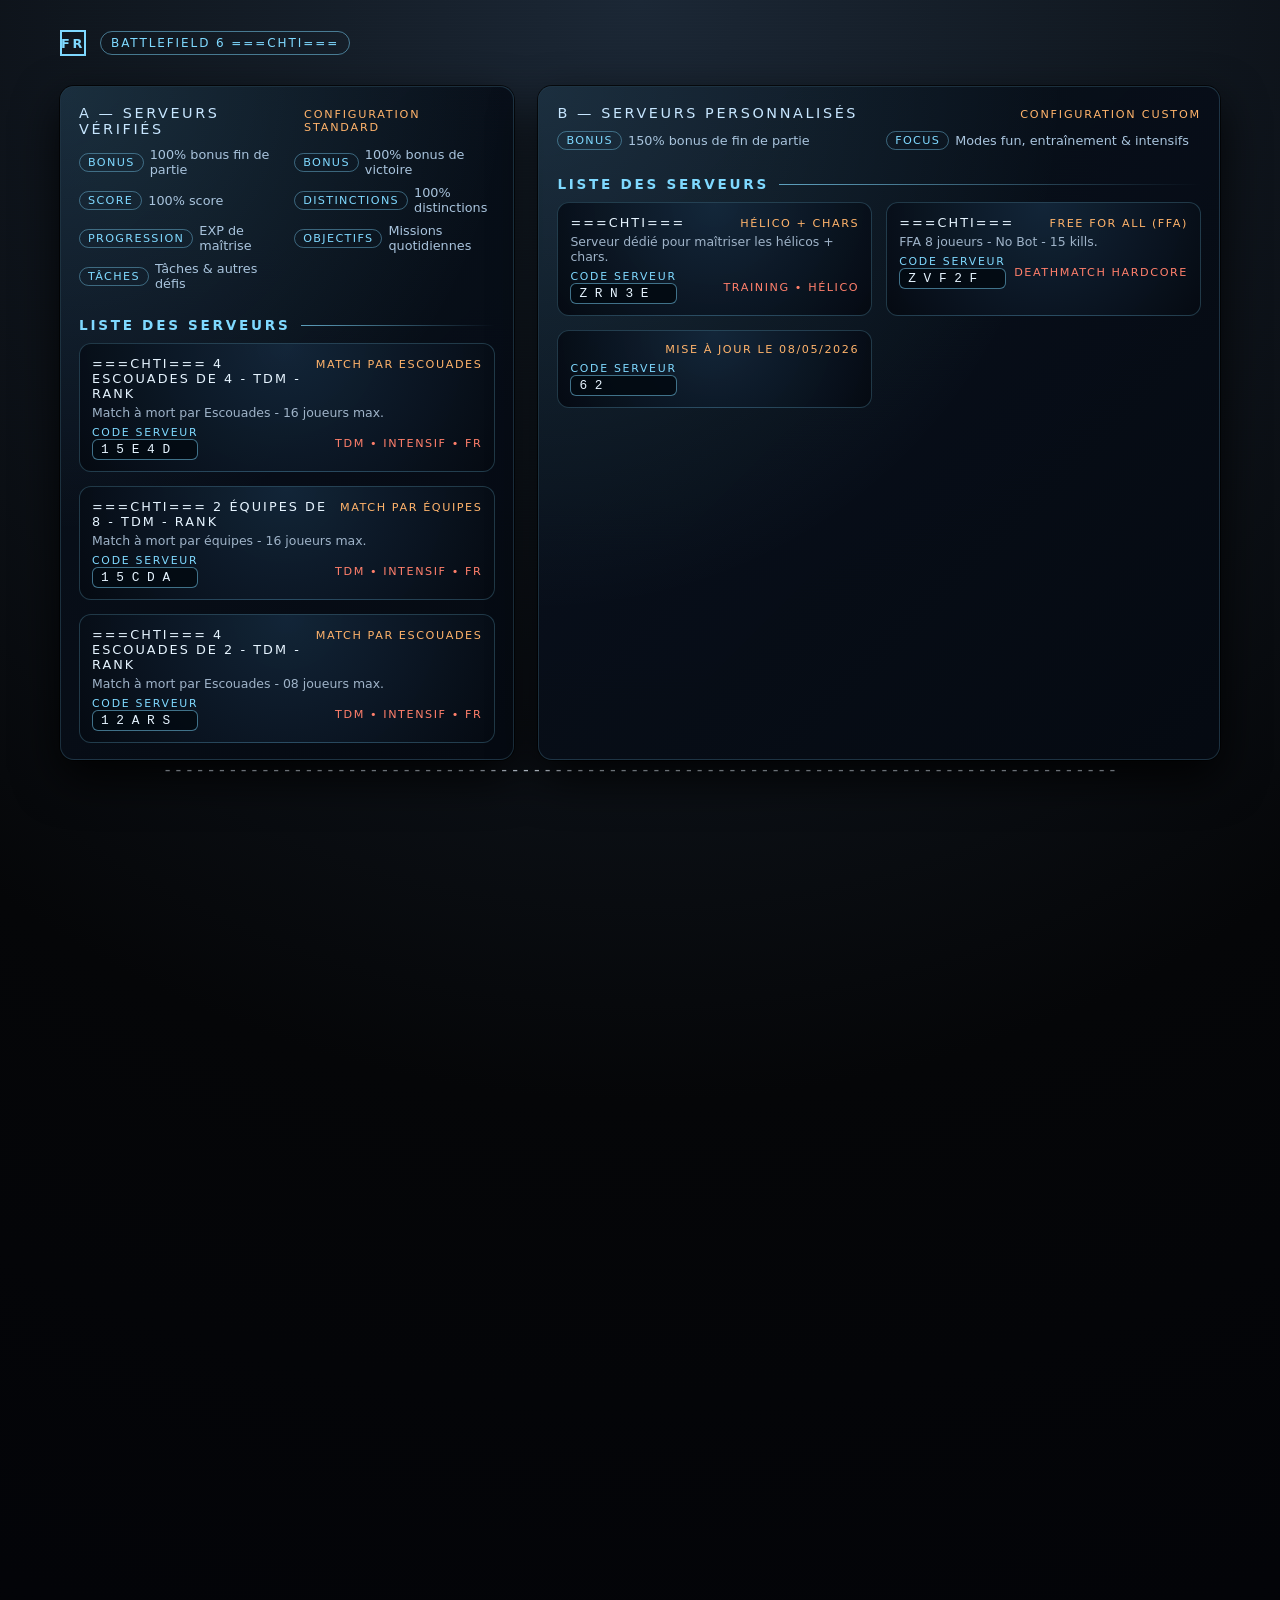
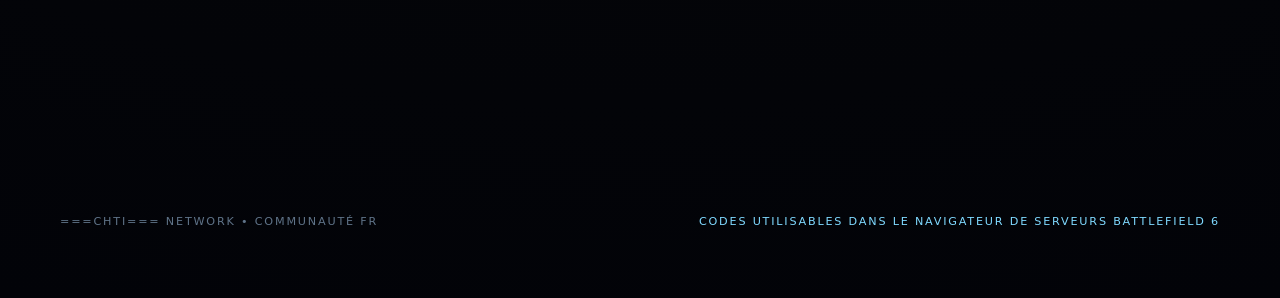
<file: index.html>
<!DOCTYPE html>
<html lang="fr">
<head>
    <meta charset="UTF-8">
    <title>===CHTI=== | Serveurs Battlefield 6</title>
    <meta name="viewport" content="width=device-width, initial-scale=1.0">
    <style>
        /* Reset rapide */
        * {
            margin: 0;
            padding: 0;
            box-sizing: border-box;
        }

        body {
            font-family: system-ui, -apple-system, BlinkMacSystemFont, "Segoe UI", sans-serif;
            background: radial-gradient(circle at top, #1b2735 0, #050608 55%, #020308 100%);
            color: #e6f1ff;
            min-height: 100vh;
            display: flex;
            flex-direction: column;
        }

        /* Effet scanline léger */
        body::before {
            content: "";
            position: fixed;
            inset: 0;
            pointer-events: none;
            background: repeating-linear-gradient(
                to bottom,
                rgba(255, 255, 255, 0.03),
                rgba(255, 255, 255, 0.03) 1px,
                transparent 1px,
                transparent 3px
            );
            mix-blend-mode: soft-light;
            opacity: 0.35;
            z-index: 1;
        }

        .page {
            position: relative;
            z-index: 2;
            max-width: 1200px;
            margin: 30px auto;
            padding: 0 20px 40px;
        }

        header {
            display: flex;
            flex-direction: column;
            gap: 10px;
            margin-bottom: 30px;
        }

        .logo-line {
            display: flex;
            align-items: center;
            gap: 14px;
            letter-spacing: 0.18em;
            text-transform: uppercase;
            font-size: 0.9rem;
            color: #7fd9ff;
        }

        .logo-square {
            width: 26px;
            height: 26px;
            border: 2px solid #7fd9ff;
            display: flex;
            align-items: center;
            justify-content: center;
            font-weight: 700;
            font-size: 0.8rem;
        }

        .title-main {
            display: flex;
            flex-wrap: wrap;
            align-items: baseline;
            gap: 14px;
        }

        .title-main h1 {
            font-size: 2.4rem;
            text-transform: uppercase;
            letter-spacing: 0.22em;
            font-weight: 700;
        }

        .title-tag {
            padding: 4px 10px;
            border-radius: 999px;
            border: 1px solid rgba(127, 217, 255, 0.5);
            color: #7fd9ff;
            font-size: 0.75rem;
            text-transform: uppercase;
            letter-spacing: 0.16em;
        }

        .subtitle {
            font-size: 0.95rem;
            color: #9fb3c8;
            max-width: 620px;
        }

        .grid {
            display: grid;
            grid-template-columns: minmax(0, 2fr) minmax(0, 3fr);
            gap: 24px;
        }

        @media (max-width: 900px) {
            .grid {
                grid-template-columns: 1fr;
            }
        }

        /* Bloc infos bonus */
        .panel {
            background: linear-gradient(135deg, rgba(10, 18, 30, 0.95), rgba(5, 10, 18, 0.98));
            border-radius: 14px;
            border: 1px solid rgba(127, 217, 255, 0.18);
            box-shadow:
                0 0 0 1px rgba(0, 0, 0, 0.7),
                0 18px 45px rgba(0, 0, 0, 0.85);
            padding: 18px 18px 16px;
            position: relative;
            overflow: hidden;
        }

        .panel::before {
            content: "";
            position: absolute;
            inset: 0;
            background: radial-gradient(circle at top left, rgba(127, 217, 255, 0.16), transparent 55%);
            opacity: 0.9;
            pointer-events: none;
        }

        .panel-header {
            display: flex;
            justify-content: space-between;
            align-items: baseline;
            margin-bottom: 10px;
            position: relative;
            z-index: 1;
        }

        .panel-title {
            font-size: 0.9rem;
            text-transform: uppercase;
            letter-spacing: 0.18em;
            color: #c7e6ff;
        }

        .panel-tag {
            font-size: 0.7rem;
            text-transform: uppercase;
            letter-spacing: 0.16em;
            color: #ffb36b;
        }

        .bonus-list {
            list-style: none;
            display: grid;
            grid-template-columns: repeat(auto-fit, minmax(180px, 1fr));
            gap: 8px 14px;
            margin-top: 6px;
            position: relative;
            z-index: 1;
        }

        .bonus-item {
            font-size: 0.8rem;
            color: #a9c4dd;
            display: flex;
            align-items: center;
            gap: 6px;
        }

        .bonus-pill {
            font-size: 0.7rem;
            padding: 2px 8px;
            border-radius: 999px;
            border: 1px solid rgba(127, 217, 255, 0.4);
            color: #7fd9ff;
            text-transform: uppercase;
            letter-spacing: 0.12em;
        }

        /* Liste serveurs */
        .section-title {
            margin: 26px 0 10px;
            font-size: 0.85rem;
            text-transform: uppercase;
            letter-spacing: 0.2em;
            color: #7fd9ff;
            display: flex;
            align-items: center;
            gap: 10px;
        }

        .section-title span {
            height: 1px;
            flex: 1;
            background: linear-gradient(to right, rgba(127, 217, 255, 0.7), transparent);
        }

        .server-list {
            display: grid;
            grid-template-columns: repeat(auto-fit, minmax(260px, 1fr));
            gap: 14px;
        }

        .server-card {
            position: relative;
            background: radial-gradient(circle at top, rgba(20, 40, 60, 0.9), rgba(5, 10, 18, 0.98));
            border-radius: 12px;
            border: 1px solid rgba(127, 217, 255, 0.22);
            padding: 12px 12px 11px;
            overflow: hidden;
            cursor: default;
            transition: transform 0.18s ease-out, box-shadow 0.18s ease-out, border-color 0.18s ease-out;
        }

        .server-card::before {
            content: "";
            position: absolute;
            inset: 0;
            background: linear-gradient(135deg, rgba(127, 217, 255, 0.18), transparent 55%);
            opacity: 0;
            transition: opacity 0.2s ease-out;
            pointer-events: none;
        }

        .server-card:hover {
            transform: translateY(-3px);
            box-shadow: 0 16px 40px rgba(0, 0, 0, 0.9);
            border-color: rgba(127, 217, 255, 0.6);
        }

        .server-card:hover::before {
            opacity: 1;
        }

        .server-topline {
            display: flex;
            justify-content: space-between;
            align-items: baseline;
            gap: 8px;
            margin-bottom: 4px;
        }

        .server-name {
            font-size: 0.8rem;
            text-transform: uppercase;
            letter-spacing: 0.16em;
            color: #e6f4ff;
        }

        .server-mode {
            font-size: 0.7rem;
            text-transform: uppercase;
            letter-spacing: 0.14em;
            color: #ffb36b;
            white-space: nowrap;
        }

        .server-sub {
            font-size: 0.78rem;
            color: #9fb3c8;
            margin-bottom: 6px;
        }

        .server-meta {
            display: flex;
            justify-content: space-between;
            align-items: center;
            gap: 8px;
            font-size: 0.72rem;
            color: #a9c4dd;
        }

        .server-code-label {
            text-transform: uppercase;
            letter-spacing: 0.16em;
            font-size: 0.68rem;
            color: #7fd9ff;
        }

        .server-code {
            font-family: "Consolas", "SF Mono", ui-monospace, monospace;
            font-size: 0.8rem;
            padding: 2px 8px;
            border-radius: 6px;
            border: 1px solid rgba(127, 217, 255, 0.5);
            background: rgba(3, 10, 18, 0.9);
            color: #e6f4ff;
        }

        .server-tagline {
            font-size: 0.7rem;
            text-transform: uppercase;
            letter-spacing: 0.14em;
            color: #ff7f6b;
        }

        footer {
            margin-top: 32px;
            font-size: 0.7rem;
            text-transform: uppercase;
            letter-spacing: 0.16em;
            color: #5f7388;
            display: flex;
            justify-content: space-between;
            gap: 10px;
            flex-wrap: wrap;
        }

        .footer-accent {
            color: #7fd9ff;
        }
    </style>
</head>
<body>
<div class="page">
    <header>
        <div class="logo-line">
        <div class="logo-square">FR</div>
        <div class="title-main">
        <div class="title-tag">Battlefield 6            ===CHTI=== </div>
        </div>
    </header>

    <div class="grid">
        <!-- Bloc A : Serveurs vérifiés -->
        <section class="panel">
            <div class="panel-header">
                <div class="panel-title">A — Serveurs vérifiés</div>
                <div class="panel-tag">Configuration standard</div>
            </div>
            <ul class="bonus-list">
                <li class="bonus-item">
                    <span class="bonus-pill">Bonus</span>
                    <span>100% bonus fin de partie</span>
                </li>
                <li class="bonus-item">
                    <span class="bonus-pill">Bonus</span>
                    <span>100% bonus de victoire</span>
                </li>
                <li class="bonus-item">
                    <span class="bonus-pill">Score</span>
                    <span>100% score</span>
                </li>
                <li class="bonus-item">
                    <span class="bonus-pill">Distinctions</span>
                    <span>100% distinctions</span>
                </li>
                <li class="bonus-item">
                    <span class="bonus-pill">Progression</span>
                    <span>EXP de maîtrise</span>
                </li>
                <li class="bonus-item">
                    <span class="bonus-pill">Objectifs</span>
                    <span>Missions quotidiennes</span>
                </li>
                <li class="bonus-item">
                    <span class="bonus-pill">Tâches</span>
                    <span>Tâches & autres défis</span>
                </li>
            </ul>

            <h2 class="section-title">
                <div>Liste des serveurs</div>
                <span></span>
            </h2>

            <div class="server-list">
			
				<!-- Serveur 3 -->
                <article class="server-card">
                    <div class="server-topline">
                        <div class="server-name">===CHTI=== 4 Escouades de 4 - TDM - RANK</div>
                        <div class="server-mode">Match par Escouades</div>
                    </div>
                    <div class="server-sub">Match à mort par Escouades - 16 joueurs max.</div>
                    <div class="server-meta">
                        <div>
                            <div class="server-code-label">Code serveur</div>
                            <div class="server-code">1 5 E 4 D </div>
                        </div>
                        <div class="server-tagline">TDM • Intensif • FR</div>
                    </div>
                </article>
                
				<!-- Serveur 2 -->
                <article class="server-card">
                    <div class="server-topline">
                        <div class="server-name">===CHTI===  2 équipes de 8 - TDM - RANK</div>
                        <div class="server-mode">Match par équipes</div>
                    </div>
                    <div class="server-sub">Match à mort par équipes - 16 joueurs max.</div>
                    <div class="server-meta">
                        <div>
                            <div class="server-code-label">Code serveur</div>
                            <div class="server-code">1 5 C D A </div>
                        </div>
                        <div class="server-tagline">TDM • Intensif • FR</div>
                    </div>
                </article>
				 
                <!-- Serveur 3 -->
                <article class="server-card">
                    <div class="server-topline">
                        <div class="server-name">===CHTI=== 4 Escouades de 2 - TDM - RANK</div>
                        <div class="server-mode">Match par Escouades</div>
                    </div>
                    <div class="server-sub">Match à mort par Escouades - 08 joueurs max.</div>
                    <div class="server-meta">
                        <div>
                            <div class="server-code-label">Code serveur</div>
                            <div class="server-code">1 2 A R S </div>
                        </div>
                        <div class="server-tagline">TDM • Intensif • FR</div>
                    </div>
                </article>
                
                
                
                 
        </section>

        <!-- Bloc B : Serveurs personnalisés -->
        <section class="panel">
            <div class="panel-header">
                <div class="panel-title">B — Serveurs personnalisés</div>
                <div class="panel-tag">Configuration custom</div>
            </div>
            <ul class="bonus-list">
                <li class="bonus-item">
                    <span class="bonus-pill">Bonus</span>
                    <span>150% bonus de fin de partie</span>
                </li>
                <li class="bonus-item">
                    <span class="bonus-pill">Focus</span>
                    <span>Modes fun, entraînement & intensifs</span>
                </li>
            </ul>

            <h2 class="section-title">
                <div>Liste des serveurs</div>
                <span></span>
            </h2>

            <div class="server-list">
                <!-- Serveur B1 -->
                <article class="server-card">
                    <div class="server-topline">
                        <div class="server-name">===CHTI===</div>
                        <div class="server-mode"> Hélico + Chars</div>
                    </div>
                    <div class="server-sub">Serveur dédié pour maîtriser les hélicos + chars.</div>
                    <div class="server-meta">
                        <div>
                            <div class="server-code-label">Code serveur</div>
                            <div class="server-code">Z R N 3 E</div>
                        </div>
                        <div class="server-tagline">Training • Hélico</div>
                    </div>
                </article>
   
                <!-- Serveur B2 -->
                <article class="server-card">
                    <div class="server-topline">
                        <div class="server-name">===CHTI===</div>
                        <div class="server-mode">Free For All (FFA) </div>
                    </div>
                    <div class="server-sub">FFA 8 joueurs - No Bot - 15 kills.</div>
                    <div class="server-meta">
                        <div>
                            <div class="server-code-label">Code serveur</div>
                            <div class="server-code">Z V F 2 F</div>
                        </div>
                        <div class="server-tagline">Deathmatch HARDCORE</div>
                    </div>
                </article>
                                
                <!-- Information -->
                <article class="server-card">
                    <div class="server-topline">
                        <div class="server-name"></div>
                        <div class="server-mode">Mise à jour le 08/05/2026</div>
                    </div>
                    <div class="server-sub"></div>
                    <div class="server-meta">
                        <div>
                            <div class="server-code-label">Code serveur</div>
                            <div class="server-code">      6 2</div>
                        </div>
                        <div class="server-tagline"></div>
                    </div>
                </article>
            </div>
        </section>
    </div>
	<div>
	<center>
	- - - - - - - - - - - - - - - - - - - - - - - - - - - - - - - - - - - - - - - - - - - - - - - - - - - - - - - - - - - - - - - - - - - - - - - - - - - - - - - - - - - - - - - - 
	
	</div>
	
	
    </>
    <center>
    <iframe src="https://discordapp.com/widget?id=257955516574203905&theme=dark" width="700" height="1000" allowtransparency="true" frameborder="0"></iframe>

    <footer>
        <div>===CHTI=== NETWORK • Communauté FR</div>
        <div class="footer-accent">Codes utilisables dans le navigateur de serveurs Battlefield 6</div>
    </footer>
</div>
</body>
</html>
</file>
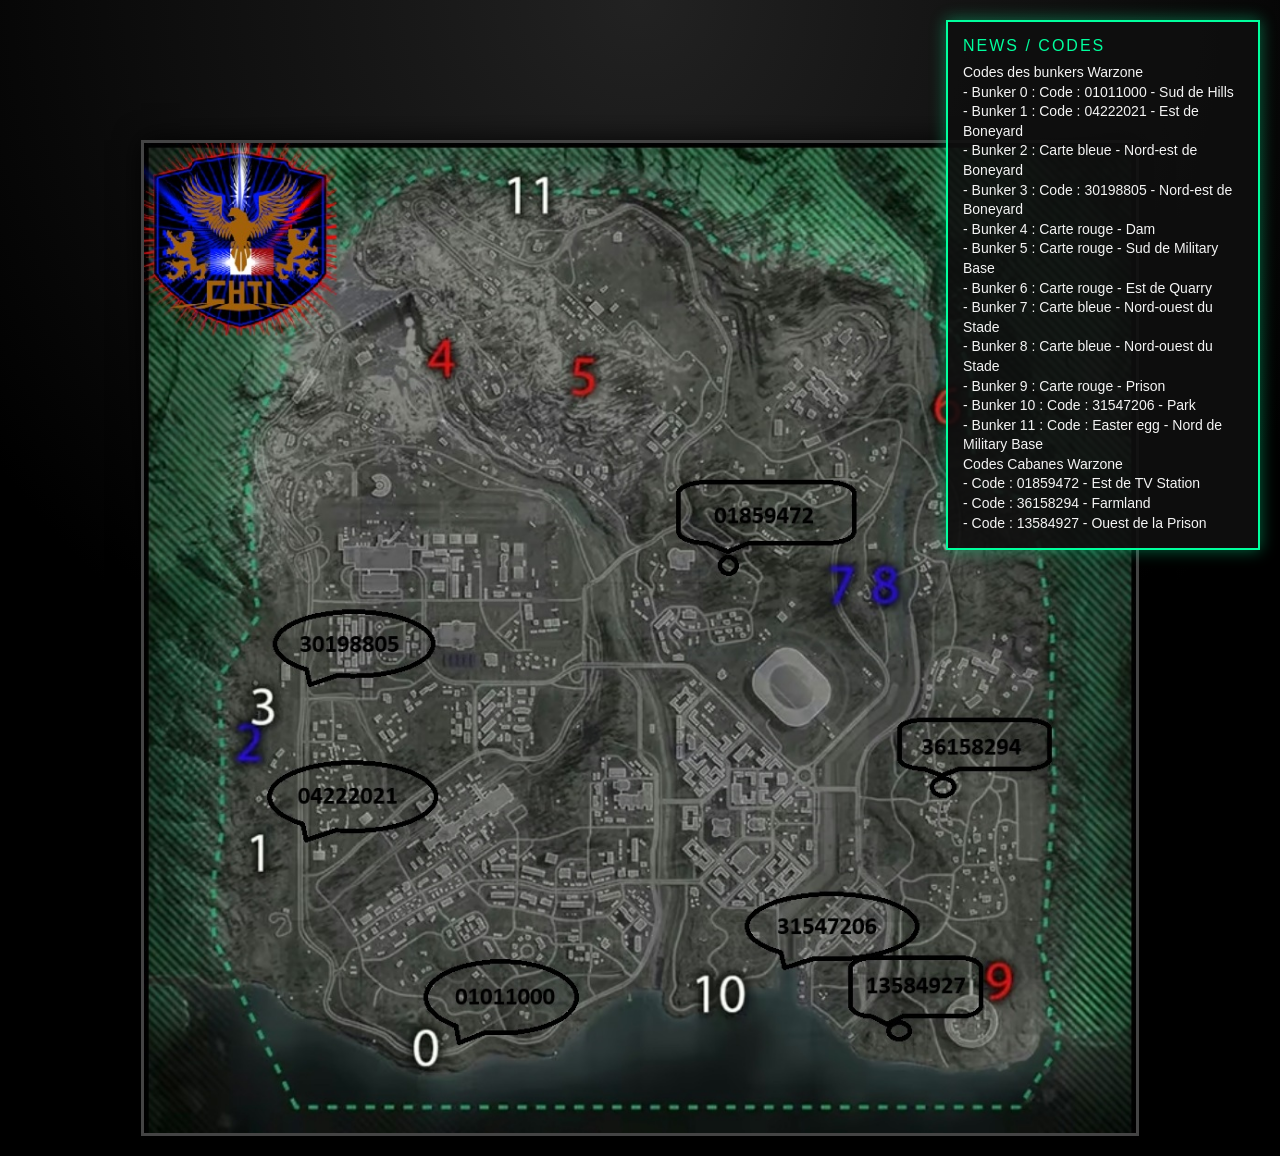
<file: warzone.html>
<!DOCTYPE html>
<html lang="fr">
<head>
    <meta charset="UTF-8">
    <title>Warzone Hub</title>
    <style>
        body {
            margin: 0;
            font-family: Arial, sans-serif;
            background: radial-gradient(circle at top, #222 0%, #000 60%);
            color: #f5f5f5;
        }

        .wrapper {
            min-height: 100vh;
            padding: 20px;
            box-sizing: border-box;
        }

        /* Encart en haut à droite */
        .news-box {
            position: fixed;
            top: 20px;
            right: 20px;
            width: 280px;
            background: rgba(15, 15, 15, 0.9);
            border: 2px solid #00ff9d;
            box-shadow: 0 0 15px rgba(0, 255, 157, 0.4);
            padding: 15px;
        }

        .news-title {
            font-size: 16px;
            letter-spacing: 2px;
            text-transform: uppercase;
            color: #00ff9d;
            margin-bottom: 8px;
        }

        .news-content {
            font-size: 14px;
            line-height: 1.4;
        }

        /* Zone centrale pour l'image */
        .center-area {
            display: flex;
            justify-content: center;
            align-items: center;
            margin-top: 120px; /* pour ne pas passer sous l'encart */
        }

        .center-area img {
            max-width: 80%;
            height: auto;
            border: 3px solid #444;
            box-shadow: 0 0 25px rgba(0, 0, 0, 0.8);
        }
    </style>
</head>
<body>
    <div class="wrapper">
        <!-- Encart News / Codes -->
        <div class="news-box">
            <div class="news-title">NEWS / CODES</div>
            <div class="news-content">
                <!-- Tu peux mettre ici le texte que tu veux -->
                Codes des bunkers Warzone<br>
                - Bunker 0 : Code : 01011000 - Sud de Hills<br>
				- Bunker 1 : Code : 04222021 - Est de Boneyard<br>
				- Bunker 2 : Carte bleue - Nord-est de Boneyard<br>
				- Bunker 3 : Code : 30198805 - Nord-est de Boneyard<br>
				- Bunker 4 : Carte rouge - Dam<br>
				- Bunker 5 : Carte rouge - Sud de Military Base<br>
				- Bunker 6 : Carte rouge - Est de Quarry<br>
				- Bunker 7 : Carte bleue - Nord-ouest du Stade<br>
				- Bunker 8 : Carte bleue - Nord-ouest du Stade<br>
				- Bunker 9 : Carte rouge - Prison<br>
				- Bunker 10 : Code : 31547206 - Park<br>
				- Bunker 11 : Code : Easter egg - Nord de Military Base<br>
				
				 Codes Cabanes Warzone<br>
				 - Code : 01859472 - Est de TV Station<br>
				 - Code : 36158294 - Farmland<br>
				 - Code : 13584927 - Ouest de la Prison<br>
                
            </div>
        </div>

        <!-- Zone centrale avec l'image -->
        <div class="center-area">
            <!-- Assure-toi que warzone.jpg est dans le même dossier que ce fichier HTML -->
            <img src="warzone.jpg" alt="Warzone">
        </div>
    </div>
</body>
</html>
</file>
